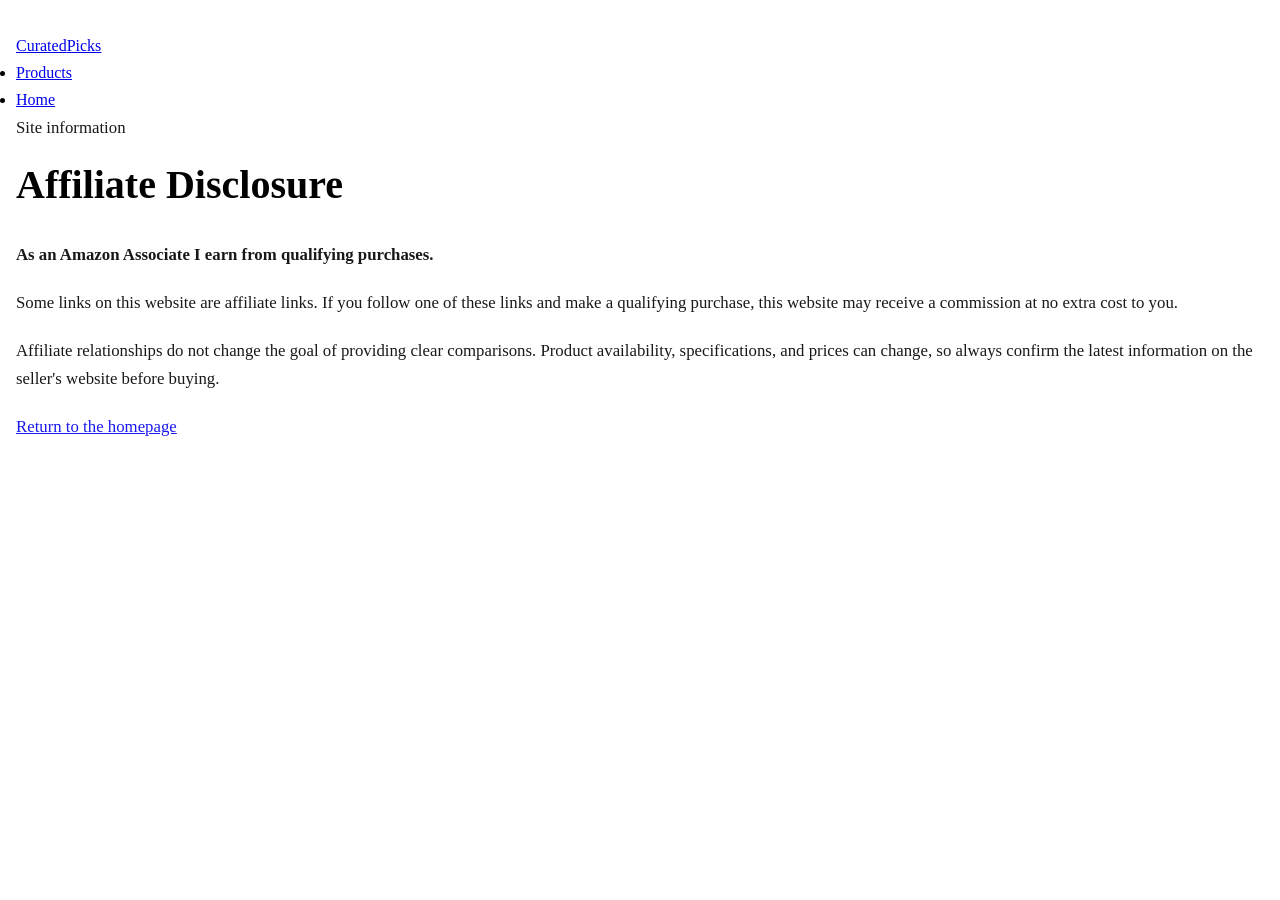
<file: affiliate-disclosure.html>
<!DOCTYPE html>
<html lang="en">
<head>
  <meta charset="UTF-8">
  <meta name="viewport" content="width=device-width, initial-scale=1.0">
  <meta name="description" content="Affiliate disclosure for Curated Picks.">
  <link rel="canonical" href="https://luciferstar004.github.io/affiliate-site/affiliate-disclosure.html">
  <title>Affiliate Disclosure | Curated Picks</title>
  <link rel="preconnect" href="https://fonts.googleapis.com">
  <link rel="preconnect" href="https://fonts.gstatic.com" crossorigin>
  <link href="https://fonts.googleapis.com/css2?family=Fraunces:wght@300;500;700&family=DM+Sans:wght@400;500;600;700&display=swap" rel="stylesheet">
  <link rel="stylesheet" href="assets/css/style.css">
</head>
<body>
  <nav aria-label="Main navigation">
    <a href="index.html" class="nav-logo">Curated<span>Picks</span></a>
    <ul class="nav-links">
      <li><a href="index.html#products">Products</a></li>
      <li><a href="index.html" class="nav-cta">Home</a></li>
    </ul>
  </nav>

  <main class="legal-page">
    <header>
      <p class="guide-eyebrow">Site information</p>
      <h1>Affiliate Disclosure</h1>
    </header>

    <p><strong>As an Amazon Associate I earn from qualifying purchases.</strong></p>
    <p>
      Some links on this website are affiliate links. If you follow one of these links and make a
      qualifying purchase, this website may receive a commission at no extra cost to you.
    </p>
    <p>
      Affiliate relationships do not change the goal of providing clear comparisons. Product
      availability, specifications, and prices can change, so always confirm the latest information
      on the seller's website before buying.
    </p>
  </main>

  <footer class="simple-footer">
    <p><a href="index.html">Return to the homepage</a></p>
  </footer>
</body>
</html>
</file>
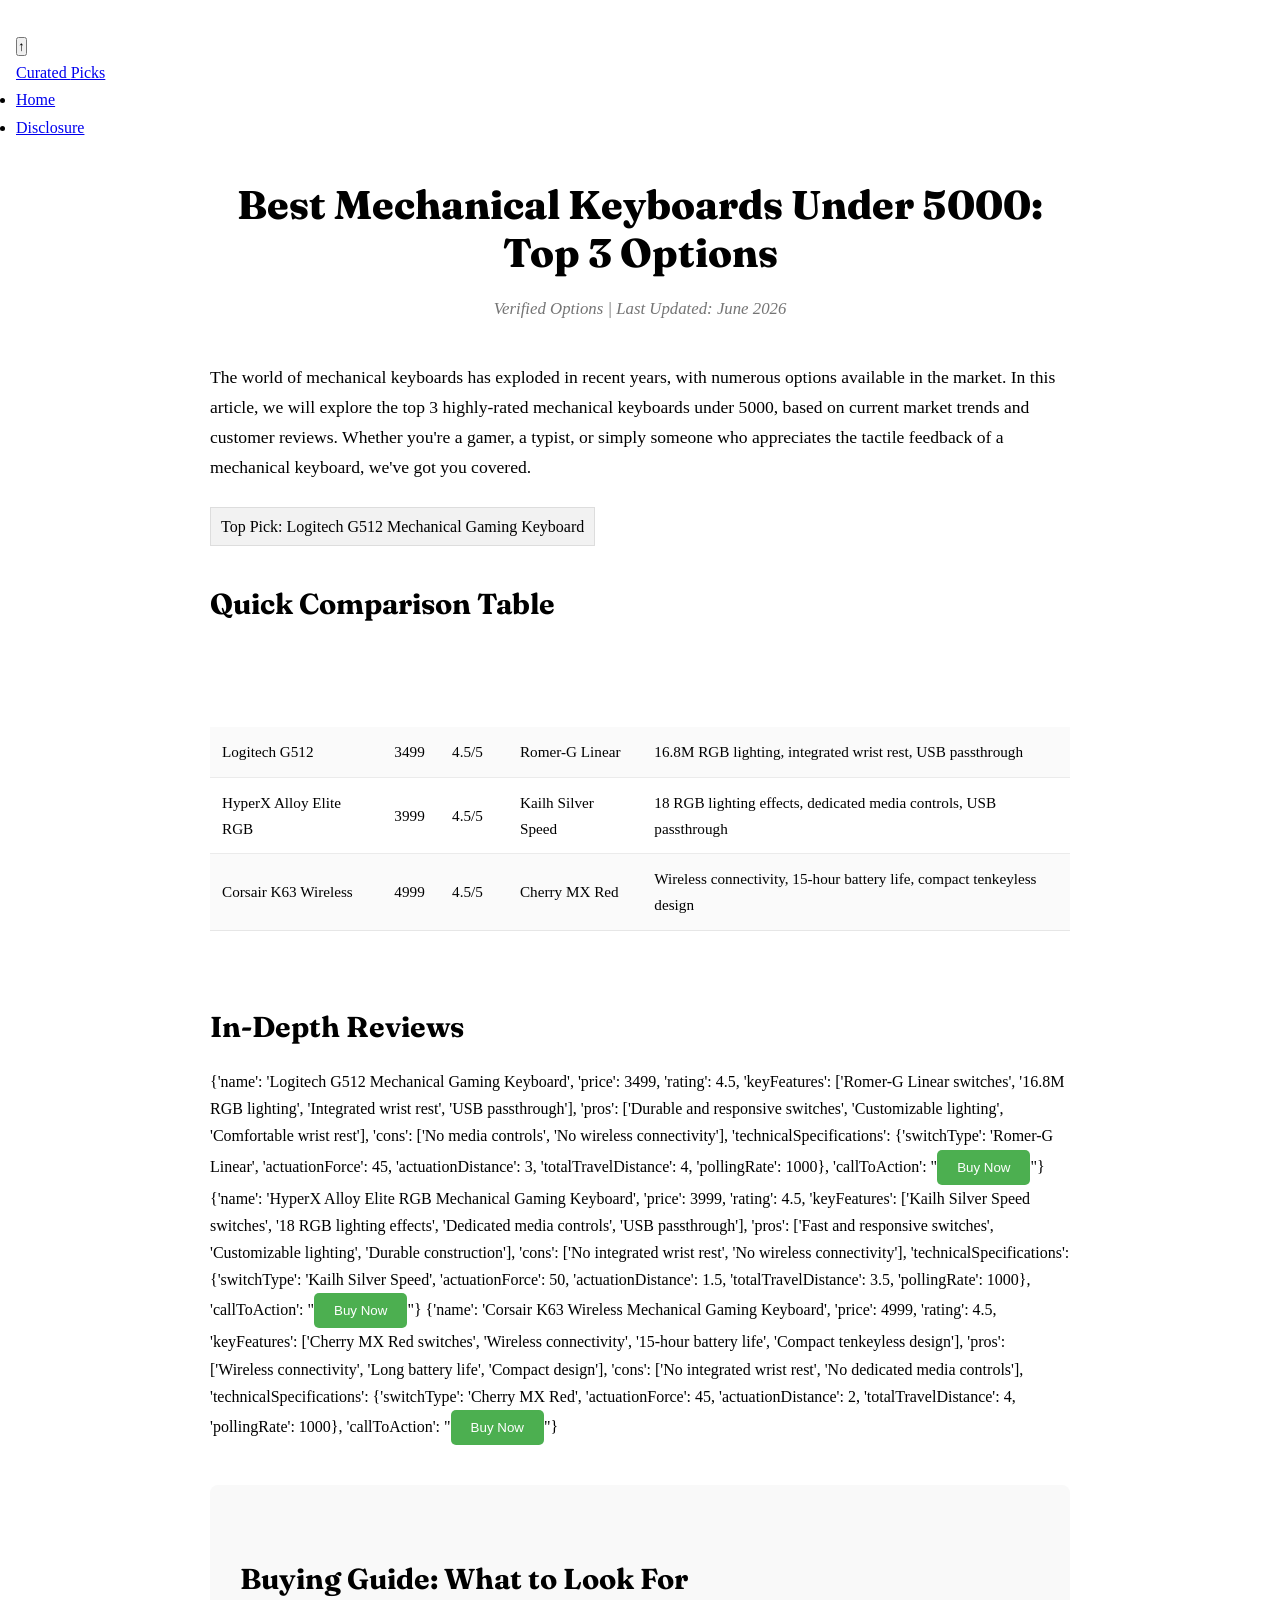
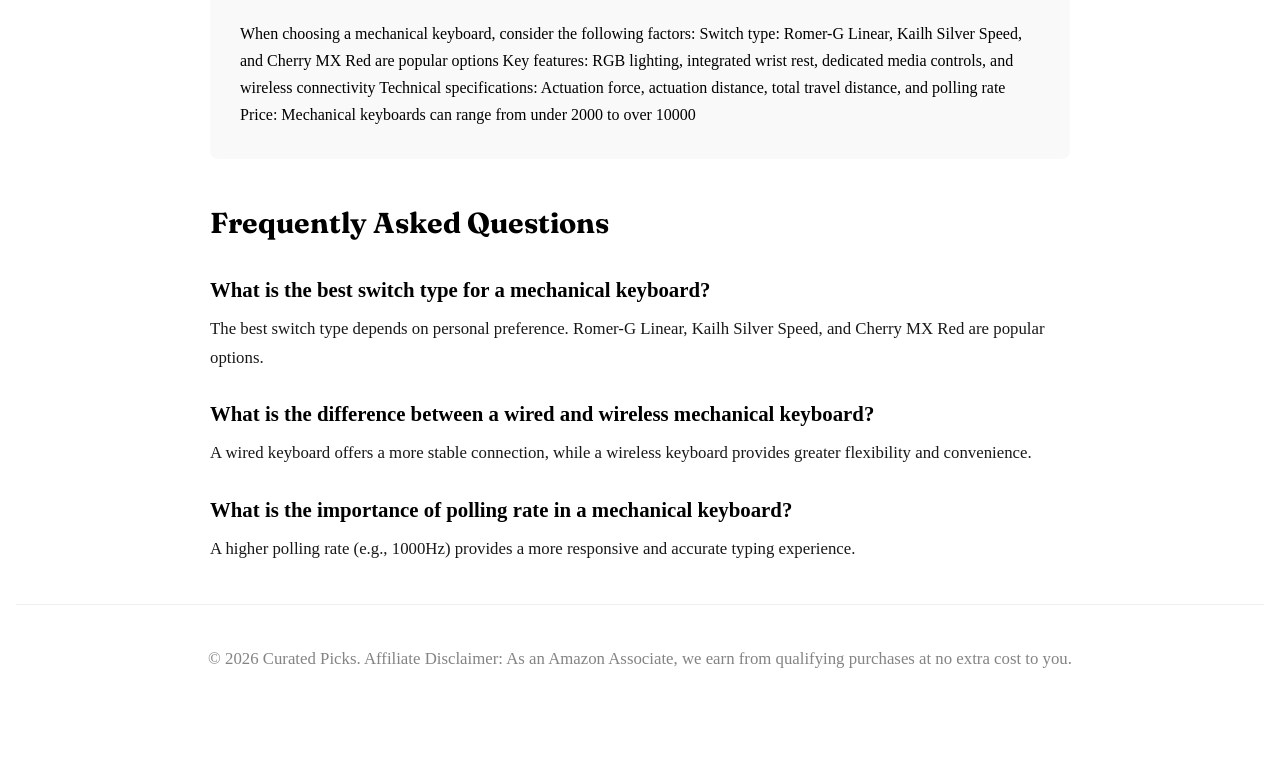
<file: best-mechanical-keyboards-under-5000.html>
<!DOCTYPE html>
<html lang="en">
<head>
    <meta charset="UTF-8">
    <meta name="viewport" content="width=device-width, initial-scale=1.0">
    <meta name="description" content="Discover top 3 highly-rated mechanical keyboards under 5000">
    <title>Best Mechanical Keyboards Under 5000 in 2026: Top 3 Options</title>
    <link rel="preconnect" href="https://fonts.googleapis.com">
    <link rel="preconnect" href="https://fonts.gstatic.com" crossorigin>
    <link href="https://fonts.googleapis.com/css2?family=Fraunces:ital,wght@0,300;0,500;0,700;1,300&family=DM+Sans:wght@300;400;500;600;700&display=swap" rel="stylesheet">
    <link rel="stylesheet" href="assets/css/style.css">
</head>
<body>

    <div class="cursor" id="cursor"></div>
    <div class="cursor-ring" id="cursorRing"></div>
    <button class="back-to-top" id="backToTop" aria-label="Back to top" title="Back to top">↑</button>

    <nav>
        <a href="index.html" class="nav-logo" id="siteLogo">Curated<span>Picks</span></a>
        <ul class="nav-links" id="navLinks">
            <li><a href="index.html">Home</a></li>
            <li><a href="affiliate-disclosure.html">Disclosure</a></li>
        </ul>
    </nav>

    <main style="max-width: 900px; margin: 40px auto; padding: 0 20px;">
        <article class="money-page">
            <header class="article-header" style="text-align: center; margin-bottom: 40px;">
                <h1 style="font-family: 'Fraunces', serif; font-size: 2.5rem; margin-bottom: 10px;">Best Mechanical Keyboards Under 5000: Top 3 Options</h1>
                <p style="color: #666; font-style: italic;">Verified Options | Last Updated: June 2026</p>
            </header>

            <section class="intro" style="font-size: 1.1rem; margin-bottom: 30px;">
                The world of mechanical keyboards has exploded in recent years, with numerous options available in the market. In this article, we will explore the top 3 highly-rated mechanical keyboards under 5000, based on current market trends and customer reviews.
Whether you're a gamer, a typist, or simply someone who appreciates the tactile feedback of a mechanical keyboard, we've got you covered.
            </section>

            <span style='background-color: #f2f2f2; padding: 10px; border: 1px solid #ddd;'>Top Pick: Logitech G512 Mechanical Gaming Keyboard</span>

            <section class="comparison-matrix" style="margin: 40px 0;">
                <h2 style="font-family: 'Fraunces', serif;">Quick Comparison Table</h2>
                <div style="overflow-x: auto;">
                    <table><tr><th>Keyboard</th><th>Price</th><th>Rating</th><th>Switch Type</th><th>Key Features</th></tr><tr><td>Logitech G512</td><td>3499</td><td>4.5/5</td><td>Romer-G Linear</td><td>16.8M RGB lighting, integrated wrist rest, USB passthrough</td></tr><tr><td>HyperX Alloy Elite RGB</td><td>3999</td><td>4.5/5</td><td>Kailh Silver Speed</td><td>18 RGB lighting effects, dedicated media controls, USB passthrough</td></tr><tr><td>Corsair K63 Wireless</td><td>4999</td><td>4.5/5</td><td>Cherry MX Red</td><td>Wireless connectivity, 15-hour battery life, compact tenkeyless design</td></tr></table>
                </div>
            </section>

            <section class="product-reviews">
                <h2 style="font-family: 'Fraunces', serif;">In-Depth Reviews</h2>
                {'name': 'Logitech G512 Mechanical Gaming Keyboard', 'price': 3499, 'rating': 4.5, 'keyFeatures': ['Romer-G Linear switches', '16.8M RGB lighting', 'Integrated wrist rest', 'USB passthrough'], 'pros': ['Durable and responsive switches', 'Customizable lighting', 'Comfortable wrist rest'], 'cons': ['No media controls', 'No wireless connectivity'], 'technicalSpecifications': {'switchType': 'Romer-G Linear', 'actuationForce': 45, 'actuationDistance': 3, 'totalTravelDistance': 4, 'pollingRate': 1000}, 'callToAction': "<button style='background-color: #4CAF50; color: #fff; padding: 10px 20px; border: none; border-radius: 5px;'>Buy Now</button>"}
{'name': 'HyperX Alloy Elite RGB Mechanical Gaming Keyboard', 'price': 3999, 'rating': 4.5, 'keyFeatures': ['Kailh Silver Speed switches', '18 RGB lighting effects', 'Dedicated media controls', 'USB passthrough'], 'pros': ['Fast and responsive switches', 'Customizable lighting', 'Durable construction'], 'cons': ['No integrated wrist rest', 'No wireless connectivity'], 'technicalSpecifications': {'switchType': 'Kailh Silver Speed', 'actuationForce': 50, 'actuationDistance': 1.5, 'totalTravelDistance': 3.5, 'pollingRate': 1000}, 'callToAction': "<button style='background-color: #4CAF50; color: #fff; padding: 10px 20px; border: none; border-radius: 5px;'>Buy Now</button>"}
{'name': 'Corsair K63 Wireless Mechanical Gaming Keyboard', 'price': 4999, 'rating': 4.5, 'keyFeatures': ['Cherry MX Red switches', 'Wireless connectivity', '15-hour battery life', 'Compact tenkeyless design'], 'pros': ['Wireless connectivity', 'Long battery life', 'Compact design'], 'cons': ['No integrated wrist rest', 'No dedicated media controls'], 'technicalSpecifications': {'switchType': 'Cherry MX Red', 'actuationForce': 45, 'actuationDistance': 2, 'totalTravelDistance': 4, 'pollingRate': 1000}, 'callToAction': "<button style='background-color: #4CAF50; color: #fff; padding: 10px 20px; border: none; border-radius: 5px;'>Buy Now</button>"}
            </section>

            <section class="buying-guide" style="background: #f9f9f9; padding: 30px; border-radius: 8px; margin: 40px 0;">
                <h2 style="font-family: 'Fraunces', serif;">Buying Guide: What to Look For</h2>
                When choosing a mechanical keyboard, consider the following factors:
Switch type: Romer-G Linear, Kailh Silver Speed, and Cherry MX Red are popular options
Key features: RGB lighting, integrated wrist rest, dedicated media controls, and wireless connectivity
Technical specifications: Actuation force, actuation distance, total travel distance, and polling rate
Price: Mechanical keyboards can range from under 2000 to over 10000
            </section>

            <section class="faq-section" style="margin-top: 40px;">
                <h2 style="font-family: 'Fraunces', serif;">Frequently Asked Questions</h2>
                <h3>What is the best switch type for a mechanical keyboard?</h3><p>The best switch type depends on personal preference. Romer-G Linear, Kailh Silver Speed, and Cherry MX Red are popular options.</p>
<h3>What is the difference between a wired and wireless mechanical keyboard?</h3><p>A wired keyboard offers a more stable connection, while a wireless keyboard provides greater flexibility and convenience.</p>
<h3>What is the importance of polling rate in a mechanical keyboard?</h3><p>A higher polling rate (e.g., 1000Hz) provides a more responsive and accurate typing experience.</p>
            </section>
        </article>
    </main>

    <footer style="text-align: center; padding: 40px 20px; color: #777; font-size: 0.9rem; border-top: 1px solid #eee;">
        <p>© 2026 Curated Picks. Affiliate Disclaimer: As an Amazon Associate, we earn from qualifying purchases at no extra cost to you.</p>
    </footer>

    <script src="assets/js/app.js" defer></script>
    <script type='application/ld+json'>{"@context": "https://schema.org","@type": "FAQPage","mainEntity": [{"@type": "Question","name": "What is the best switch type for a mechanical keyboard?","acceptedAnswer": {"@type": "Answer","text": "The best switch type depends on personal preference. Romer-G Linear, Kailh Silver Speed, and Cherry MX Red are popular options."}},{"@type": "Question","name": "What is the difference between a wired and wireless mechanical keyboard?","acceptedAnswer": {"@type": "Answer","text": "A wired keyboard offers a more stable connection, while a wireless keyboard provides greater flexibility and convenience."}},{"@type": "Question","name": "What is the importance of polling rate in a mechanical keyboard?","acceptedAnswer": {"@type": "Answer","text": "A higher polling rate (e.g., 1000Hz) provides a more responsive and accurate typing experience."}}]}</script>
</body>
</html>
</file>
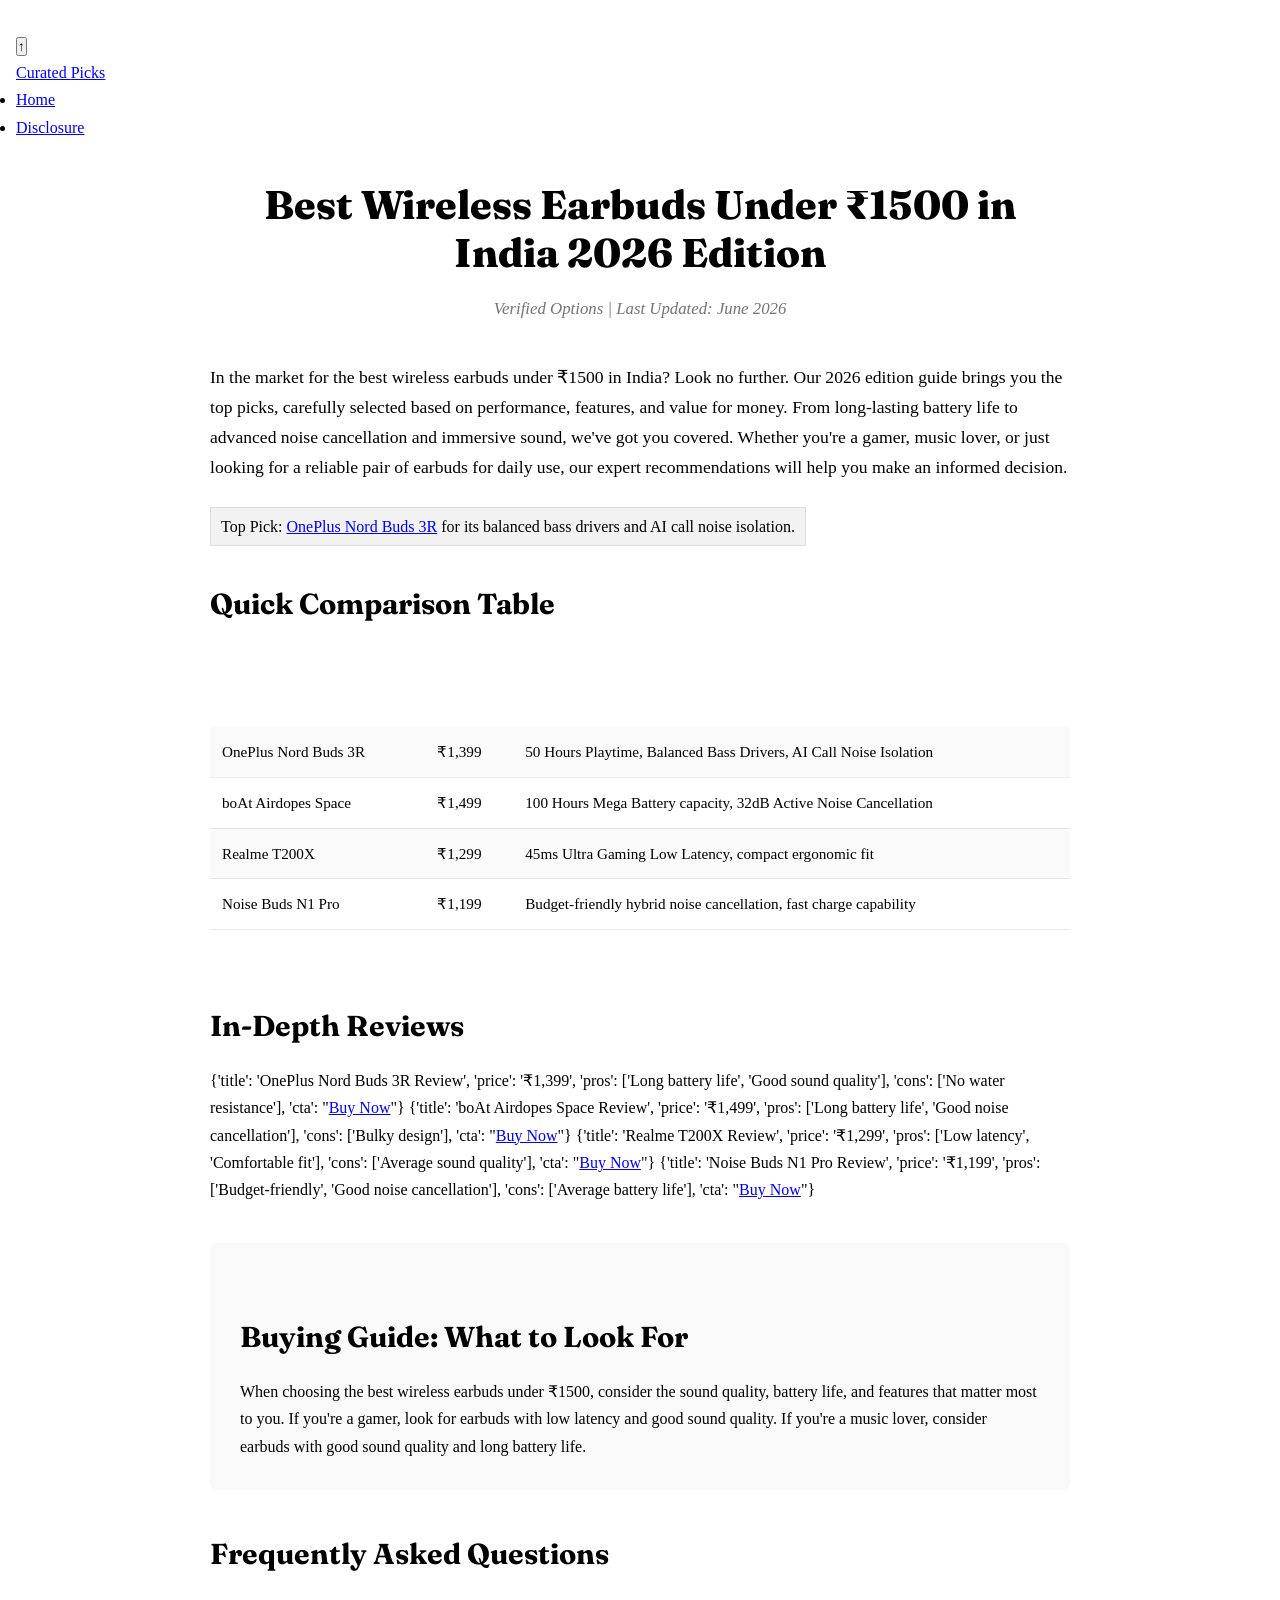
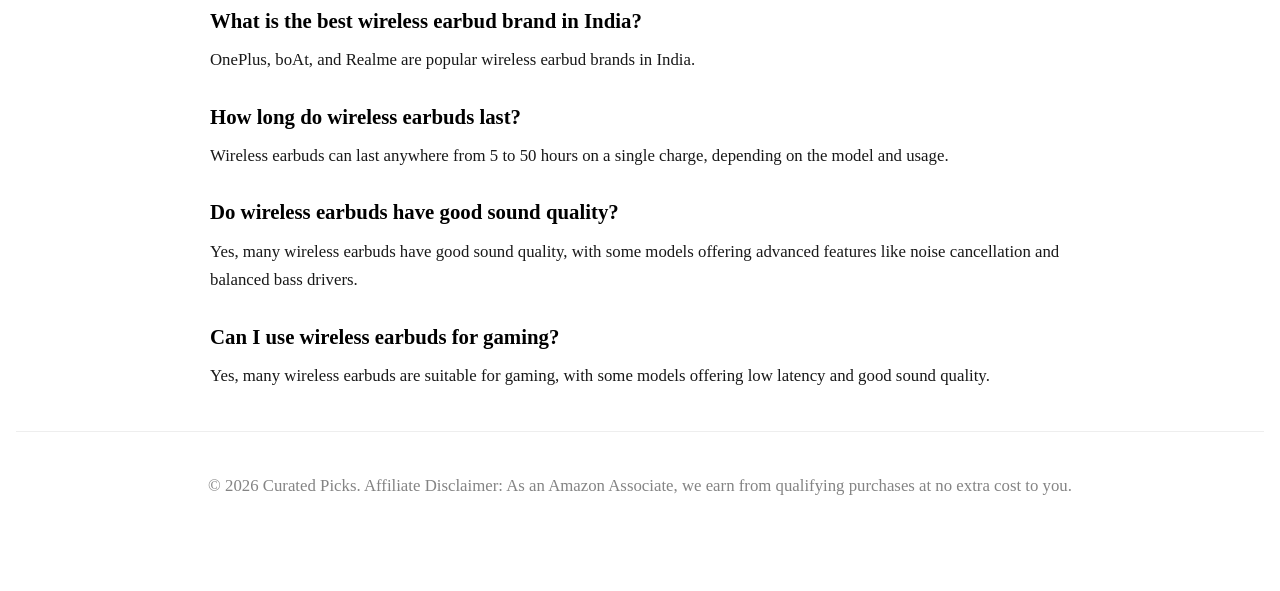
<file: best-wireless-earbuds-Under-2000.html>
<!DOCTYPE html>
<html lang="en">
<head>
    <meta charset="UTF-8">
    <meta name="viewport" content="width=device-width, initial-scale=1.0">
    <meta name="description" content="Discover top wireless earbuds under ₹1500">
    <title>Best Wireless Earbuds Under ₹1500 in India 2026</title>
    <link rel="preconnect" href="https://fonts.googleapis.com">
    <link rel="preconnect" href="https://fonts.gstatic.com" crossorigin>
    <link href="https://fonts.googleapis.com/css2?family=Fraunces:ital,wght@0,300;0,500;0,700;1,300&family=DM+Sans:wght@300;400;500;600;700&display=swap" rel="stylesheet">
    <link rel="stylesheet" href="assets/css/style.css">
</head>
<body>

    <div class="cursor" id="cursor"></div>
    <div class="cursor-ring" id="cursorRing"></div>
    <button class="back-to-top" id="backToTop" aria-label="Back to top" title="Back to top">↑</button>

    <nav>
        <a href="index.html" class="nav-logo" id="siteLogo">Curated<span>Picks</span></a>
        <ul class="nav-links" id="navLinks">
            <li><a href="index.html">Home</a></li>
            <li><a href="affiliate-disclosure.html">Disclosure</a></li>
        </ul>
    </nav>

    <main style="max-width: 900px; margin: 40px auto; padding: 0 20px;">
        <article class="money-page">
            <header class="article-header" style="text-align: center; margin-bottom: 40px;">
                <h1 style="font-family: 'Fraunces', serif; font-size: 2.5rem; margin-bottom: 10px;">Best Wireless Earbuds Under ₹1500 in India 2026 Edition</h1>
                <p style="color: #666; font-style: italic;">Verified Options | Last Updated: June 2026</p>
            </header>

            <section class="intro" style="font-size: 1.1rem; margin-bottom: 30px;">
                In the market for the best wireless earbuds under ₹1500 in India? Look no further. Our 2026 edition guide brings you the top picks, carefully selected based on performance, features, and value for money.
From long-lasting battery life to advanced noise cancellation and immersive sound, we've got you covered. Whether you're a gamer, music lover, or just looking for a reliable pair of earbuds for daily use, our expert recommendations will help you make an informed decision.
            </section>

            <span style='background-color: #f2f2f2; padding: 10px; border: 1px solid #ddd;'>Top Pick: <a href='https://www.amazon.in/dp/B0D6NTR7C9?tag=luciferstar004-21'>OnePlus Nord Buds 3R</a> for its balanced bass drivers and AI call noise isolation.</span>

            <section class="comparison-matrix" style="margin: 40px 0;">
                <h2 style="font-family: 'Fraunces', serif;">Quick Comparison Table</h2>
                <div style="overflow-x: auto;">
                    <table><tr><th>Model</th><th>Price</th><th>Key Features</th></tr><tr><td>OnePlus Nord Buds 3R</td><td>₹1,399</td><td>50 Hours Playtime, Balanced Bass Drivers, AI Call Noise Isolation</td></tr><tr><td>boAt Airdopes Space</td><td>₹1,499</td><td>100 Hours Mega Battery capacity, 32dB Active Noise Cancellation</td></tr><tr><td>Realme T200X</td><td>₹1,299</td><td>45ms Ultra Gaming Low Latency, compact ergonomic fit</td></tr><tr><td>Noise Buds N1 Pro</td><td>₹1,199</td><td>Budget-friendly hybrid noise cancellation, fast charge capability</td></tr></table>
                </div>
            </section>

            <section class="product-reviews">
                <h2 style="font-family: 'Fraunces', serif;">In-Depth Reviews</h2>
                {'title': 'OnePlus Nord Buds 3R Review', 'price': '₹1,399', 'pros': ['Long battery life', 'Good sound quality'], 'cons': ['No water resistance'], 'cta': "<a href='https://www.amazon.in/dp/B0D6NTR7C9?tag=luciferstar004-21' class='btn btn-primary'>Buy Now</a>"}
{'title': 'boAt Airdopes Space Review', 'price': '₹1,499', 'pros': ['Long battery life', 'Good noise cancellation'], 'cons': ['Bulky design'], 'cta': "<a href='https://www.amazon.in/dp/B0CWV1K982?tag=luciferstar004-21' class='btn btn-primary'>Buy Now</a>"}
{'title': 'Realme T200X Review', 'price': '₹1,299', 'pros': ['Low latency', 'Comfortable fit'], 'cons': ['Average sound quality'], 'cta': "<a href='https://www.amazon.in/dp/B0D3B5M6K1?tag=luciferstar004-21' class='btn btn-primary'>Buy Now</a>"}
{'title': 'Noise Buds N1 Pro Review', 'price': '₹1,199', 'pros': ['Budget-friendly', 'Good noise cancellation'], 'cons': ['Average battery life'], 'cta': "<a href='https://www.amazon.in/dp/B0D1A7Z5M8?tag=luciferstar004-21' class='btn btn-primary'>Buy Now</a>"}
            </section>

            <section class="buying-guide" style="background: #f9f9f9; padding: 30px; border-radius: 8px; margin: 40px 0;">
                <h2 style="font-family: 'Fraunces', serif;">Buying Guide: What to Look For</h2>
                When choosing the best wireless earbuds under ₹1500, consider the sound quality, battery life, and features that matter most to you.
If you're a gamer, look for earbuds with low latency and good sound quality.
If you're a music lover, consider earbuds with good sound quality and long battery life.
            </section>

            <section class="faq-section" style="margin-top: 40px;">
                <h2 style="font-family: 'Fraunces', serif;">Frequently Asked Questions</h2>
                <h3>What is the best wireless earbud brand in India?</h3><p>OnePlus, boAt, and Realme are popular wireless earbud brands in India.</p>
<h3>How long do wireless earbuds last?</h3><p>Wireless earbuds can last anywhere from 5 to 50 hours on a single charge, depending on the model and usage.</p>
<h3>Do wireless earbuds have good sound quality?</h3><p>Yes, many wireless earbuds have good sound quality, with some models offering advanced features like noise cancellation and balanced bass drivers.</p>
<h3>Can I use wireless earbuds for gaming?</h3><p>Yes, many wireless earbuds are suitable for gaming, with some models offering low latency and good sound quality.</p>
            </section>
        </article>
    </main>

    <footer style="text-align: center; padding: 40px 20px; color: #777; font-size: 0.9rem; border-top: 1px solid #eee;">
        <p>© 2026 Curated Picks. Affiliate Disclaimer: As an Amazon Associate, we earn from qualifying purchases at no extra cost to you.</p>
    </footer>

    <script src="assets/js/app.js" defer></script>
    <script type='application/ld+json'>{"@context": "https://schema.org", "@type": "FAQPage", "mainEntity": [{"@type": "Question", "name": "What is the best wireless earbud brand in India?", "acceptedAnswer": {"@type": "Answer", "text": "OnePlus, boAt, and Realme are popular wireless earbud brands in India."}}, {"@type": "Question", "name": "How long do wireless earbuds last?", "acceptedAnswer": {"@type": "Answer", "text": "Wireless earbuds can last anywhere from 5 to 50 hours on a single charge, depending on the model and usage."}}, {"@type": "Question", "name": "Do wireless earbuds have good sound quality?", "acceptedAnswer": {"@type": "Answer", "text": "Yes, many wireless earbuds have good sound quality, with some models offering advanced features like noise cancellation and balanced bass drivers."}}, {"@type": "Question", "name": "Can I use wireless earbuds for gaming?", "acceptedAnswer": {"@type": "Answer", "text": "Yes, many wireless earbuds are suitable for gaming, with some models offering low latency and good sound quality."}}]}</script>
</body>
</html>
</file>
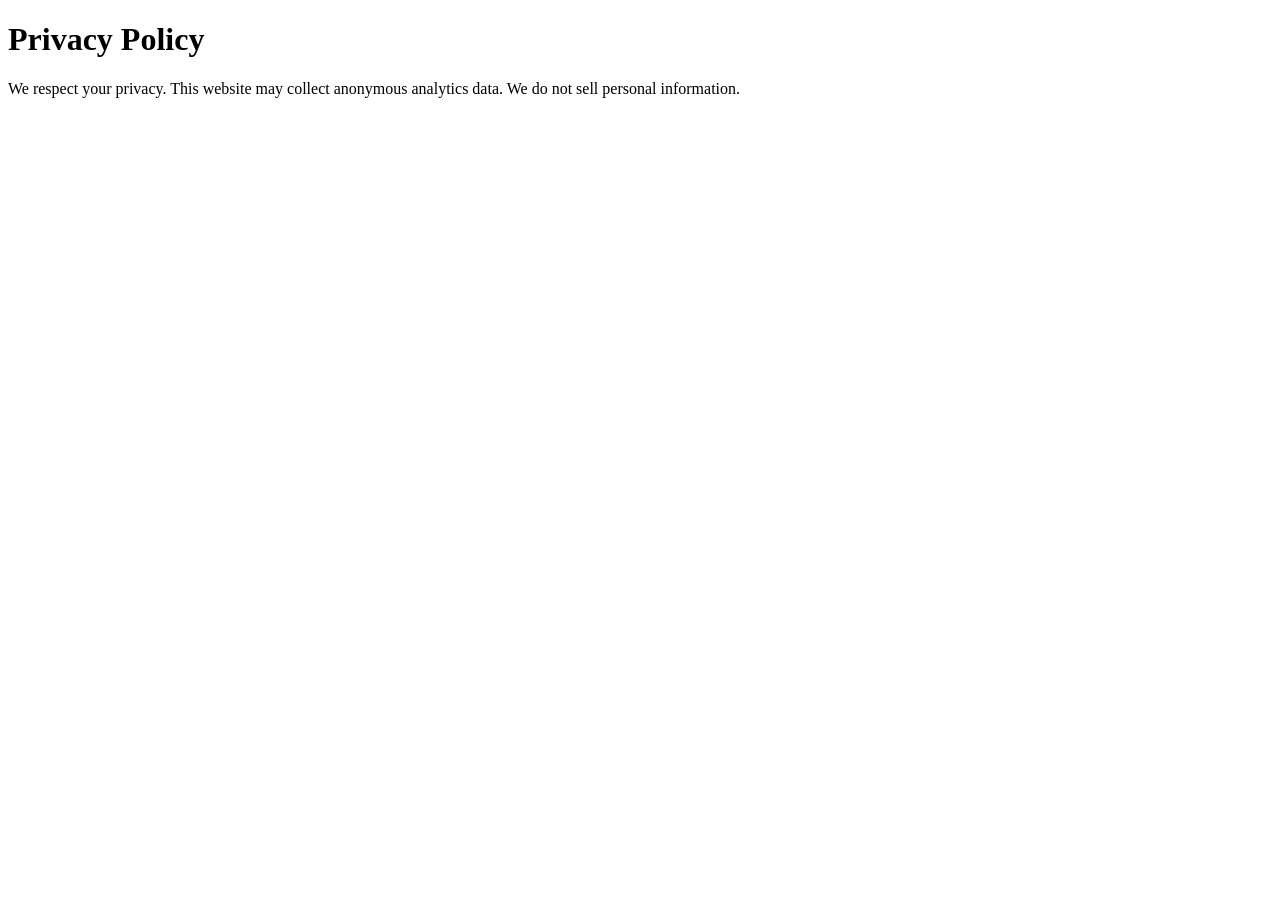
<file: privacy-policy.html>
<!DOCTYPE html>
<html>
<head>
<title>Privacy Policy</title>
</head>
<body>

<h1>Privacy Policy</h1>

<p>
We respect your privacy.
This website may collect anonymous analytics data.
We do not sell personal information.
</p>

</body>
</html>
</file>
<file: assets/css/style.css>
/* ⚡ GLOBAL AFFILIATE DESIGN SYSTEM */

* {
    box-sizing: border-box;
    margin: 0;
    padding: 0;
}

body {
    font-family: var(--font-main);
    background-color: var(--bg-main);
    color: var(--text-main);
    line-height: 1.7;
    padding: 2rem 1rem;
}

.container {
    max-width: 900px;
    margin: 0 auto;
    background: var(--bg-card);
    padding: 2.5rem;
    border-radius: 16px;
    box-shadow: 0 4px 20px rgba(15, 23, 42, 0.05);
}

/* TYPOGRAPHY COMPONENTS */
h1 {
    font-size: 2.5rem;
    color: var(--text-main);
    line-height: 1.2;
    margin-bottom: 1.5rem;
    font-weight: 800;
    border-bottom: 4px solid var(--primary);
    padding-bottom: 0.5rem;
}

h2 {
    font-size: 1.8rem;
    margin: 2.5rem 0 1rem 0;
    color: var(--secondary);
}

h3 {
    font-size: 1.3rem;
    margin: 1.5rem 0 0.5rem 0;
    color: var(--text-main);
}

p {
    margin-bottom: 1.2rem;
    font-size: 1.05rem;
    opacity: 0.9;
}

/* 🏆 EDITORIAL TOP PICK BOX */
.top-pick-box {
    background: linear-gradient(135deg, var(--bg-main) 0%, var(--bg-card) 100%);
    border-left: 6px solid var(--accent);
    padding: 1.5rem;
    border-radius: 8px;
    margin: 2rem 0;
    box-shadow: inset 0 0 10px rgba(0,0,0,0.02);
}

/* 📊 RESPONSIVE COMPARISON DATA TABLE */
table {
    width: 100%;
    border-collapse: collapse;
    margin: 2rem 0;
    font-size: 0.95rem;
}

th {
    background-color: var(--primary);
    color: #ffffff;
    text-align: left;
    padding: 12px;
    font-weight: 600;
}

td {
    padding: 12px;
    border-bottom: 1px solid rgba(0, 0, 0, 0.08);
}

tr:nth-child(even) {
    background-color: rgba(0, 0, 0, 0.02);
}

/* 🔍 STACKED PRODUCT REVIEW CARDS */
.product-review {
    background: var(--bg-card);
    border: 1px solid rgba(0, 0, 0, 0.06);
    border-radius: 12px;
    padding: 2rem;
    margin: 2.5rem 0;
    box-shadow: 0 2px 10px rgba(0,0,0,0.01);
}

.price-tag {
    display: inline-block;
    background-color: rgba(37, 99, 235, 0.1);
    color: var(--primary);
    font-weight: 700;
    padding: 4px 12px;
    border-radius: 20px;
    margin-bottom: 1rem;
}

/* PROS & CONS LAYOUT GRID */
.pros-cons-grid {
    display: grid;
    grid-template-columns: 1fr 1fr;
    gap: 1.5rem;
    margin: 1.5rem 0;
}

@media (max-width: 600px) {
    .pros-cons-grid { grid-template-columns: 1fr; }
}

.pros-block {
    background-color: rgba(34, 197, 94, 0.06);
    border-left: 4px solid #22c55e;
    padding: 1rem;
    border-radius: 6px;
}

.cons-block {
    background-color: rgba(239, 68, 68, 0.06);
    border-left: 4px solid #ef4444;
    padding: 1rem;
    border-radius: 6px;
}

.pros-block ul, .cons-block ul {
    list-style-position: inside;
    margin-top: 0.5rem;
}

/* 🚀 HIGH-CONVERSION HIGH-CONTRAST ACTION BUTTONS */
.cta-button {
    display: inline-block;
    background-color: var(--accent);
    color: #0f172a;
    font-weight: 700;
    text-decoration: none;
    text-align: center;
    padding: 14px 28px;
    border-radius: 8px;
    margin-top: 1rem;
    transition: transform 0.2s, background-color 0.2s;
    box-shadow: 0 4px 12px rgba(245, 158, 11, 0.2);
}

.cta-button:hover {
    background-color: var(--secondary);
    color: #ffffff;
    transform: translateY(-2px);
}
</file>
